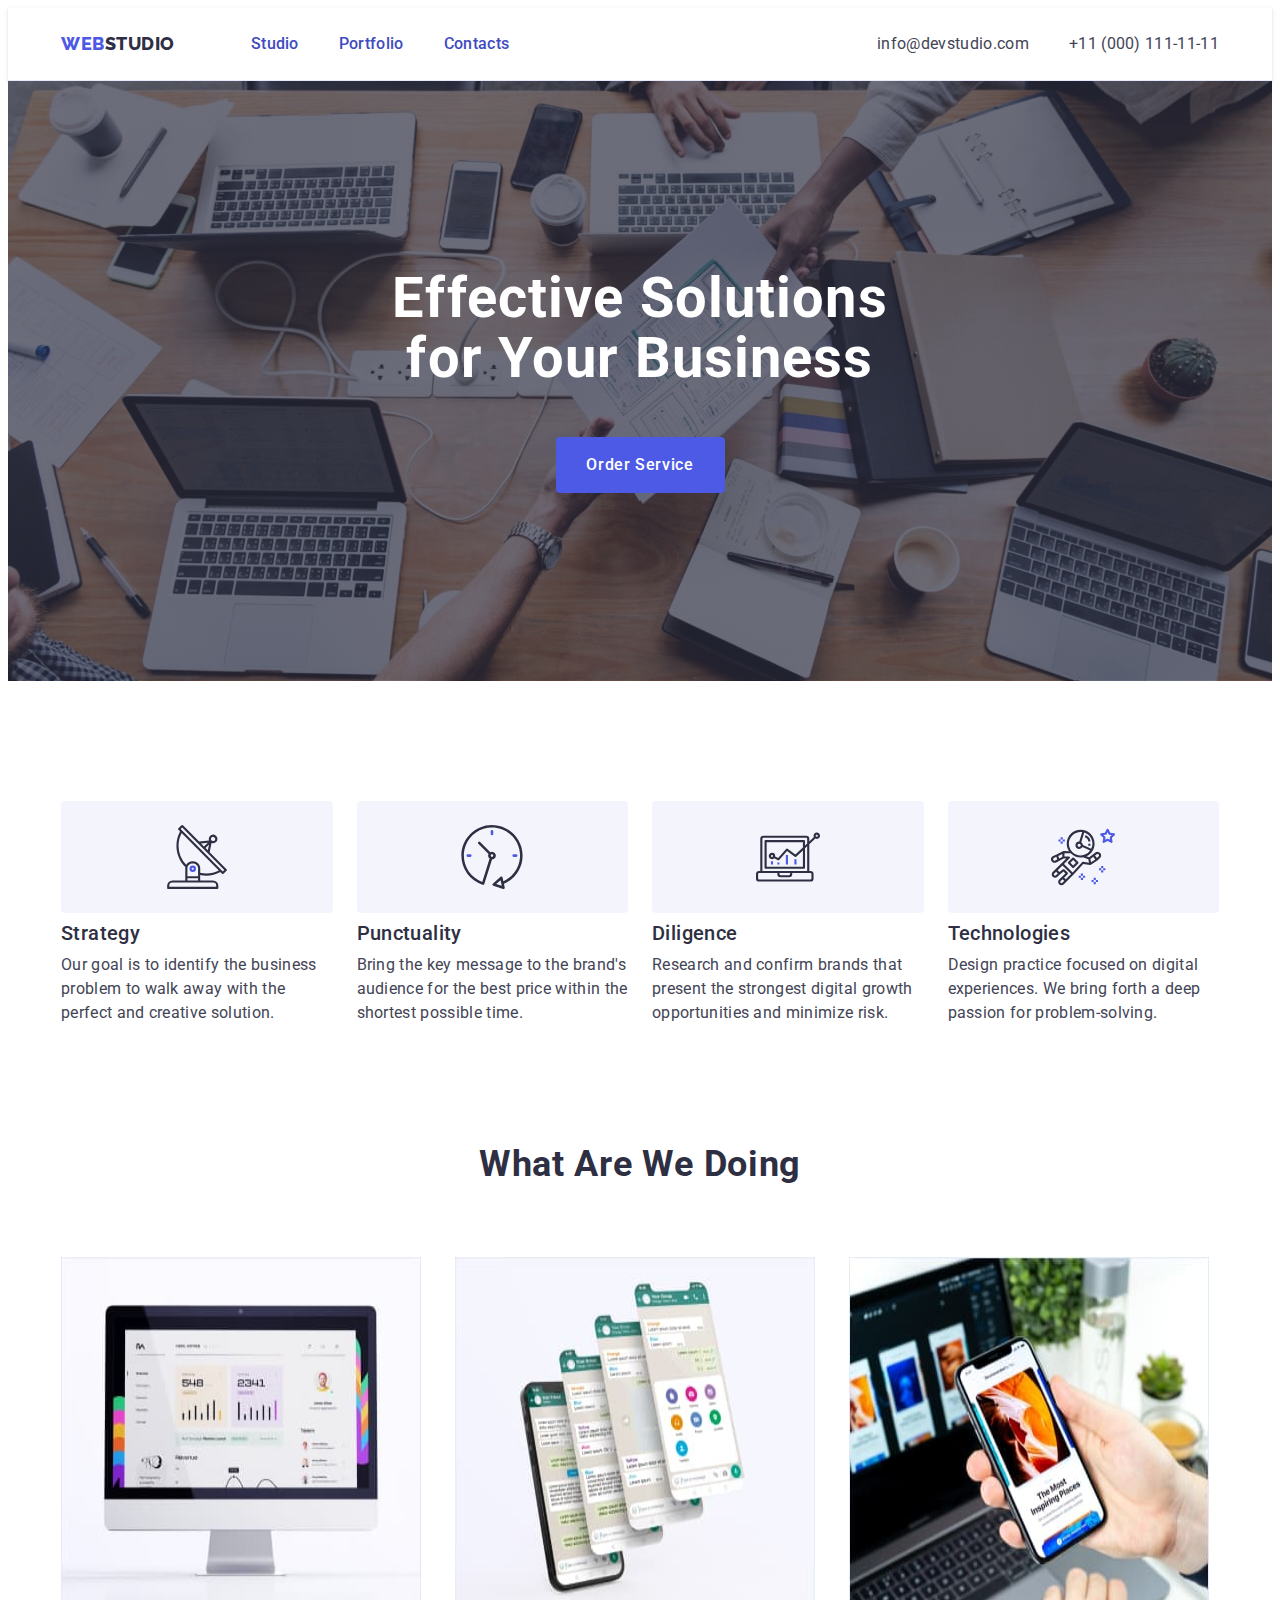
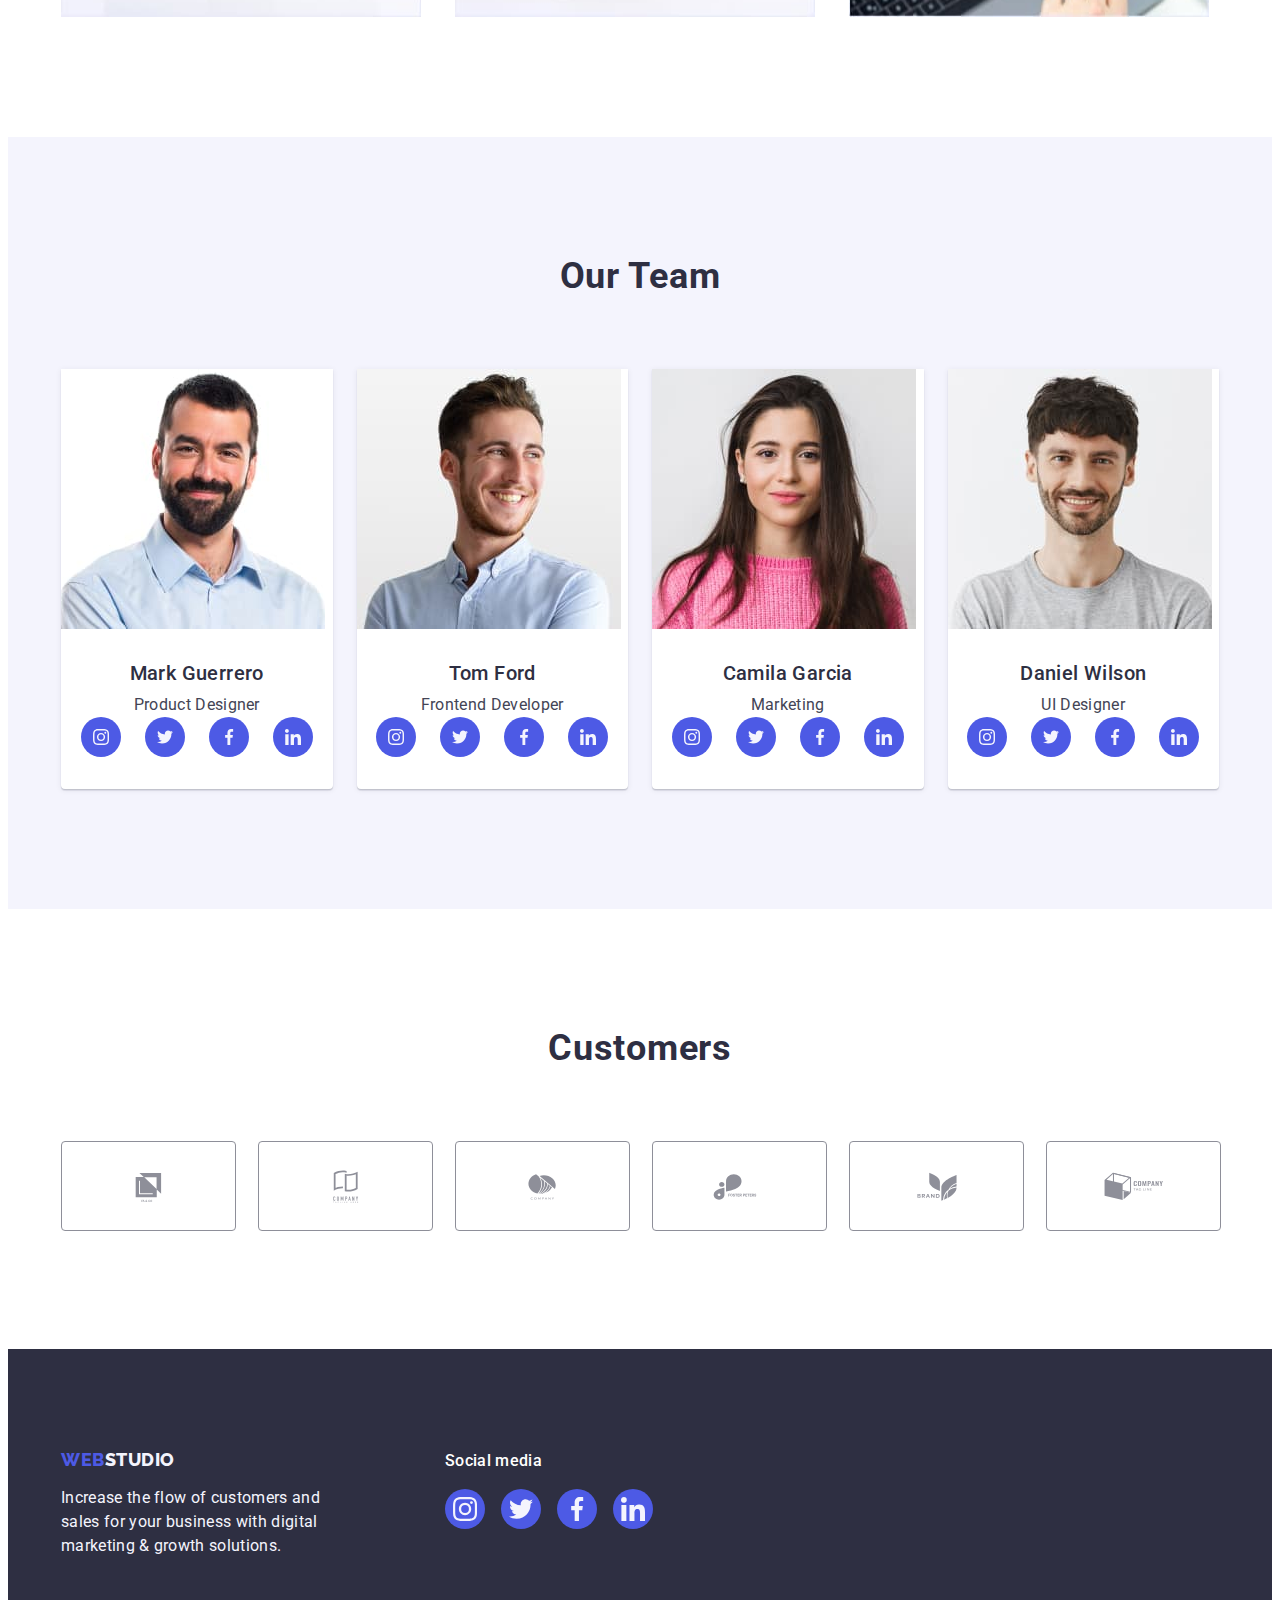
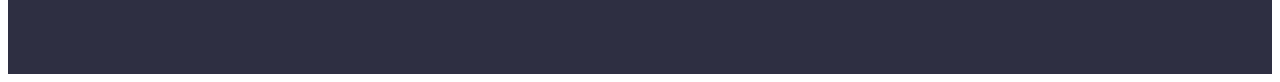
<file: index.html>
<!DOCTYPE html>
<html lang="en">
  <head>
    <meta charset="UTF-8" />
    <meta name="viewport" content="width=device-width, initial-scale=1.0" />
    <title>Web Studio</title>
    <link rel="preconnect" href="https://fonts.googleapis.com" />
    <link rel="preconnect" href="https://fonts.gstatic.com" crossorigin />
    <link
      href="https://fonts.googleapis.com/css2?family=Raleway:wght@800&family=Roboto:wght@400;500;700;900&display=swap"
      rel="stylesheet"
    />
    <link
      rel="stylesheet"
      href="https://cdnjs.cloudflare.com/ajax/libs/modern-normalize/2.0.0/modern-normalize.min.css"
      integrity="sha512-4xo8blKMVCiXpTaLzQSLSw3KFOVPWhm/TRtuPVc4WG6kUgjH6J03IBuG7JZPkcWMxJ5huwaBpOpnwYElP/m6wg=="
      crossorigin="anonymous"
      referrerpolicy="no-referrer"
    />
    <link rel="stylesheet" href="./css/styles.css" />
  </head>
  <body>
    <header class="main-header">
      <div class="upper container">
        <nav class="main-nav">
          <a class="logo link" href="./index.html"
            >Web<span class="logotype">Studio</span>
          </a>
          <ul class="menu list">
            <li class="menu-item">
              <a class="menu-link current link" href="./index.html">Studio</a>
            </li>
            <li class="menu-item">
              <a class="menu-link current link" href="./portfolio.html"
                >Portfolio</a
              >
            </li>
            <li class="menu-item">
              <a class="menu-link current link" href="">Contacts</a>
            </li>
          </ul>
        </nav>
        <address class="adr">
          <ul class="contact list">
            <li>
              <a class="contacts link" href="mailto:info@devstudio.com"
                >info@devstudio.com</a
              >
            </li>
            <li>
              <a class="contacts link" href="tel:+110001111111"
                >+11 (000) 111-11-11</a
              >
            </li>
          </ul>
        </address>
      </div>
    </header>
    <main>
      <section class="button-section">
        <div class="container">
          <h1 class="main-name">Effective Solutions for Your Business</h1>
          <button data-modal-open type="button" class="button-mod">
            Order Service
          </button>
        </div>
      </section>
      <section class="section-hidden">
        <div class="container">
          <h2 hidden class="visually-hidden">Nothing</h2>
          <ul class="description list">
            <li class="first-description">
              <div class="icons-class">
                <svg width="64" height="64">
                  <use href="./images/icons.svg#icon-antenna"></use>
                </svg>
              </div>
              <h3 class="third-name">Strategy</h3>
              <p class="para-graph">
                Our goal is to identify the business problem to walk away with
                the perfect and creative solution.
              </p>
            </li>
            <li class="first-description">
              <div class="icons-class">
                <svg width="64" height="64">
                  <use href="./images/icons.svg#icon-clock"></use>
                </svg>
              </div>
              <h3 class="third-name">Punctuality</h3>
              <p class="para-graph">
                Bring the key message to the brand's audience for the best price
                within the shortest possible time.
              </p>
            </li>
            <li class="first-description">
              <div class="icons-class">
                <svg width="64" height="64">
                  <use href="./images/icons.svg#icon-diagram"></use>
                </svg>
              </div>
              <h3 class="third-name">Diligence</h3>
              <p class="para-graph">
                Research and confirm brands that present the strongest digital
                growth opportunities and minimize risk.
              </p>
            </li>
            <li class="first-description">
              <div class="icons-class">
                <svg width="64" height="64">
                  <use href="./images/icons.svg#icon-astronaut"></use>
                </svg>
              </div>
              <h3 class="third-name">Technologies</h3>
              <p class="para-graph">
                Design practice focused on digital experiences. We bring forth a
                deep passion for problem-solving.
              </p>
            </li>
          </ul>
        </div>
      </section>
      <section class="doing-section">
        <div class="container">
          <h2 class="second-name">What are we doing</h2>
          <ul class="card-list list">
            <li class="doing-list">
              <img
                src="./images/what_are_we_doing/img1.jpg"
                alt="PC monitor"
                width="360"
                height="360"
              />
            </li>
            <li class="doing-list">
              <img
                src="./images/what_are_we_doing/img2.jpg"
                alt="mobile phone monitor"
                width="360"
                height="360"
              />
            </li>
            <li class="doing-list">
              <img
                src="./images/what_are_we_doing/img3.jpg"
                alt="Notebook and phone monitors"
                width="360"
                height="360"
              />
            </li>
          </ul>
        </div>
      </section>

      <section class="team-section">
        <div class="container">
          <h2 class="second-name">Our Team</h2>
          <ul class="card-name list">
            <li class="card">
              <img
                src="./images/team/teamcard1.jpg"
                alt="Personal photo"
                width="264"
                height="260"
              />
              <div class="mark">
                <h3 class="name-third">Mark Guerrero</h3>
                <p class="paragraph">Product Designer</p>
                <ul class="socials list">
                  <li class="social-media">
                    <a class="social-link" href="">
                      <svg width="16" height="16" class="social-icon">
                        <use href="./images/icons.svg#icon-instagram"></use>
                      </svg>
                    </a>
                  </li>
                  <li class="social-media">
                    <a class="social-link" href="">
                      <svg width="16" height="16" class="social-icon">
                        <use href="./images/icons.svg#icon-twitter"></use>
                      </svg>
                    </a>
                  </li>
                  <li class="social-media">
                    <a class="social-link" href="">
                      <svg width="16" height="16" class="social-icon">
                        <use href="./images/icons.svg#icon-facebook"></use>
                      </svg>
                    </a>
                  </li>
                  <li class="social-media">
                    <a class="social-link" href="">
                      <svg width="16" height="16" class="social-icon">
                        <use href="./images/icons.svg#icon-linkedin"></use>
                      </svg>
                    </a>
                  </li>
                </ul>
              </div>
            </li>
            <li class="card">
              <img
                src="./images/team/teamcard2.jpg"
                alt="Personal photo"
                width="264"
                height="260"
              />
              <div class="mark">
                <h3 class="name-third">Tom Ford</h3>
                <p class="paragraph">Frontend Developer</p>
                <ul class="socials list">
                  <li class="social-media">
                    <a class="social-link" href="">
                      <svg width="16" height="16" class="social-icon">
                        <use href="./images/icons.svg#icon-instagram"></use>
                      </svg>
                    </a>
                  </li>
                  <li class="social-media">
                    <a class="social-link" href="">
                      <svg width="16" height="16" class="social-icon">
                        <use href="./images/icons.svg#icon-twitter"></use>
                      </svg>
                    </a>
                  </li>
                  <li class="social-media">
                    <a class="social-link" href="">
                      <svg width="16" height="16" class="social-icon">
                        <use href="./images/icons.svg#icon-facebook"></use>
                      </svg>
                    </a>
                  </li>
                  <li class="social-media">
                    <a class="social-link" href="">
                      <svg width="16" height="16" class="social-icon">
                        <use href="./images/icons.svg#icon-linkedin"></use>
                      </svg>
                    </a>
                  </li>
                </ul>
              </div>
            </li>
            <li class="card">
              <img
                src="./images/team/teamcard3.jpg"
                alt="Personal photo"
                width="264"
                height="260"
              />
              <div class="mark">
                <h3 class="name-third">Camila Garcia</h3>
                <p class="paragraph">Marketing</p>
                <ul class="socials list">
                  <li class="social-media">
                    <a class="social-link" href="">
                      <svg width="16" height="16" class="social-icon">
                        <use href="./images/icons.svg#icon-instagram"></use>
                      </svg>
                    </a>
                  </li>
                  <li class="social-media">
                    <a class="social-link" href="">
                      <svg width="16" height="16" class="social-icon">
                        <use href="./images/icons.svg#icon-twitter"></use>
                      </svg>
                    </a>
                  </li>
                  <li class="social-media">
                    <a class="social-link" href="">
                      <svg width="16" height="16" class="social-icon">
                        <use href="./images/icons.svg#icon-facebook"></use>
                      </svg>
                    </a>
                  </li>
                  <li class="social-media">
                    <a class="social-link" href="">
                      <svg width="16" height="16" class="social-icon">
                        <use href="./images/icons.svg#icon-linkedin"></use>
                      </svg>
                    </a>
                  </li>
                </ul>
              </div>
            </li>
            <li class="card">
              <img
                src="./images/team/teamcard4.jpg"
                alt="Personal photo"
                width="264"
                height="260"
              />
              <div class="mark">
                <h3 class="name-third">Daniel Wilson</h3>
                <p class="paragraph">UI Designer</p>
                <ul class="socials list">
                  <li class="social-media">
                    <a class="social-link" href="">
                      <svg width="16" height="16" class="social-icon">
                        <use href="./images/icons.svg#icon-instagram"></use>
                      </svg>
                    </a>
                  </li>
                  <li class="social-media">
                    <a class="social-link" href="">
                      <svg width="16" height="16" class="social-icon">
                        <use href="./images/icons.svg#icon-twitter"></use>
                      </svg>
                    </a>
                  </li>
                  <li class="social-media">
                    <a class="social-link" href="">
                      <svg width="16" height="16" class="social-icon">
                        <use href="./images/icons.svg#icon-facebook"></use>
                      </svg>
                    </a>
                  </li>
                  <li class="social-media">
                    <a class="social-link" href="">
                      <svg width="16" height="16" class="social-icon">
                        <use href="./images/icons.svg#icon-linkedin"></use>
                      </svg>
                    </a>
                  </li>
                </ul>
              </div>
            </li>
          </ul>
        </div>
      </section>
      <section class="custom-section">
        <div class="container">
          <h2 class="second-name">Customers</h2>
          <ul class="client-list list">
            <li class="client">
              <a href="" class="client-link">
                <svg width="104" height="56" class="client-svg">
                  <use href="./images/icons.svg#icon-client1"></use>
                </svg>
              </a>
            </li>
            <li class="client">
              <a href="" class="client-link">
                <svg width="104" height="56" class="client-svg">
                  <use href="./images/icons.svg#icon-client2"></use>
                </svg>
              </a>
            </li>
            <li class="client">
              <a href="" class="client-link">
                <svg width="104" height="56" class="client-svg">
                  <use href="./images/icons.svg#icon-client3"></use>
                </svg>
              </a>
            </li>
            <li class="client">
              <a href="" class="client-link">
                <svg width="104" height="56" class="client-svg">
                  <use href="./images/icons.svg#icon-client4"></use>
                </svg>
              </a>
            </li>
            <li class="client">
              <a href="" class="client-link">
                <svg width="104" height="56" class="client-svg">
                  <use href="./images/icons.svg#icon-client5"></use>
                </svg>
              </a>
            </li>
            <li class="client">
              <a href="" class="client-link">
                <svg width="104" height="56" class="client-svg">
                  <use href="./images/icons.svg#icon-client6"></use>
                </svg>
              </a>
            </li>
          </ul>
        </div>
      </section>
    </main>

    <footer class="footer">
      <div class="container foot-container">
        <div class="logo-paragraph">
          <a class="logotypes link" href="./index.html"
            >Web<span class="logos">Studio</span>
          </a>
          <p class="sentence">
            Increase the flow of customers and sales for your business with
            digital marketing & growth solutions.
          </p>
        </div>
        <div>
          <p class="social-paragraph">Social media</p>
          <ul class="foot-social-list list">
            <li class="social-foot">
              <a href="" class="social-foot-link">
                <svg width="24" height="24" class="svg-footer">
                  <use href="./images/icons.svg#icon-instagram"></use>
                </svg>
              </a>
            </li>
            <li class="social-foot">
              <a href="" class="social-foot-link">
                <svg width="24" height="24" class="svg-footer">
                  <use href="./images/icons.svg#icon-twitter"></use>
                </svg>
              </a>
            </li>
            <li class="social-foot">
              <a href="" class="social-foot-link">
                <svg width="24" height="24" class="svg-footer">
                  <use href="./images/icons.svg#icon-facebook"></use>
                </svg>
              </a>
            </li>
            <li class="social-foot">
              <a href="" class="social-foot-link">
                <svg width="24" height="24" class="svg-footer">
                  <use href="./images/icons.svg#icon-linkedin"></use>
                </svg>
              </a>
            </li>
          </ul>
        </div>
      </div>
    </footer>
    <div data-modal class="modal-window is-hidden">
      <div class="window">
        <button data-modal-close type="button" class="button-window">
          <svg width="8" height="8" class="svg-button">
            <use href="./images/icons.svg#icon-closeblack"></use>
          </svg>
        </button>
      </div>
    </div>
    <script src="./js/modal.js"></script>
  </body>
</html>
</file>
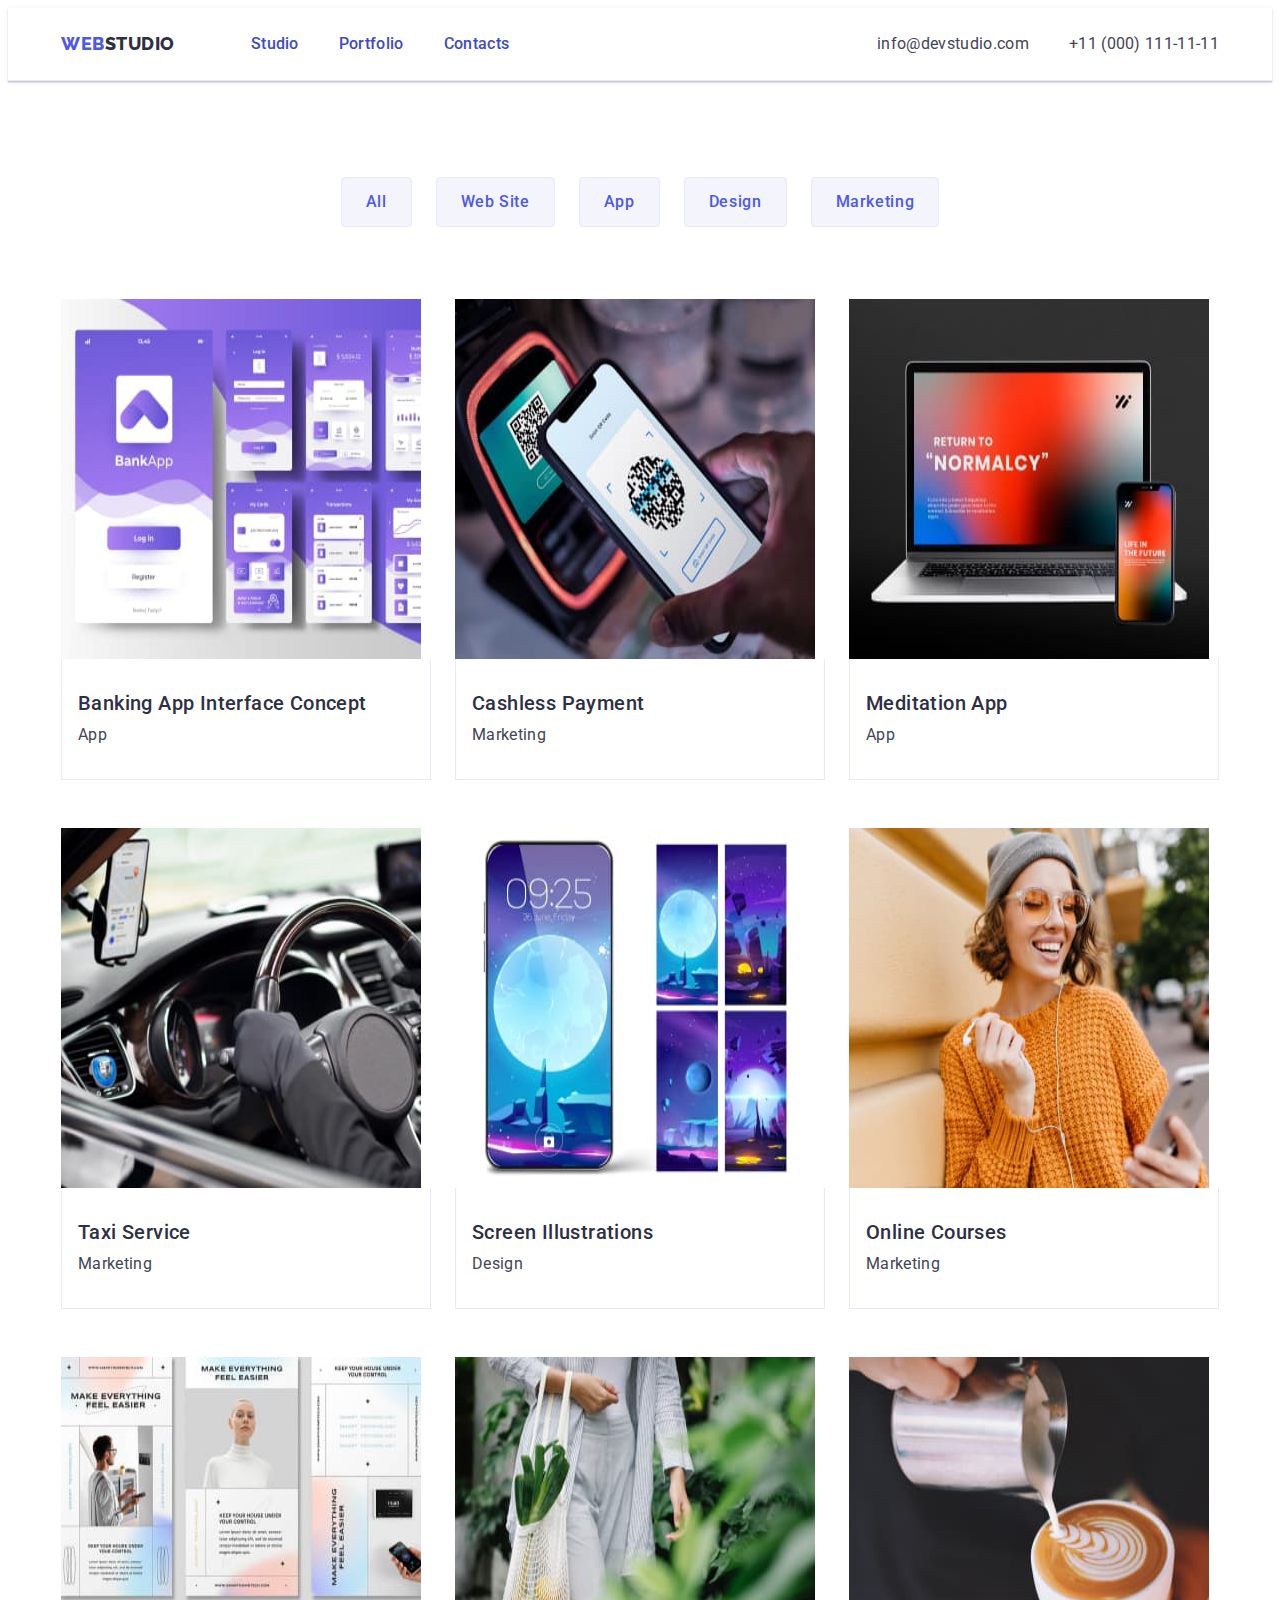
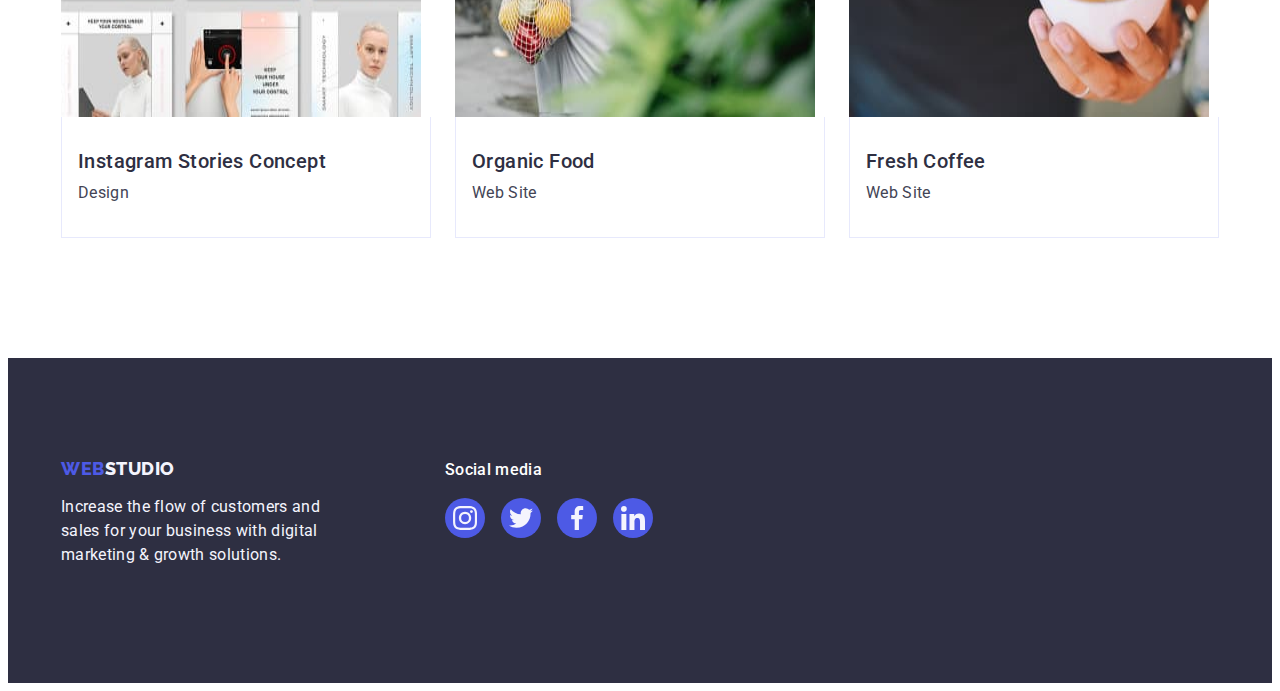
<file: portfolio.html>
<!DOCTYPE html>
<html lang="en">
  <head>
    <meta charset="UTF-8" />
    <meta name="viewport" content="width=device-width, initial-scale=1.0" />
    <title>Portfolio</title>
    <link rel="preconnect" href="https://fonts.googleapis.com" />
    <link rel="preconnect" href="https://fonts.gstatic.com" crossorigin />
    <link
      href="https://fonts.googleapis.com/css2?family=Raleway:wght@800&family=Roboto:wght@400;500;700;900&display=swap"
      rel="stylesheet"
    />
    <link
      rel="stylesheet"
      href="https://cdnjs.cloudflare.com/ajax/libs/modern-normalize/2.0.0/modern-normalize.min.css"
      integrity="sha512-4xo8blKMVCiXpTaLzQSLSw3KFOVPWhm/TRtuPVc4WG6kUgjH6J03IBuG7JZPkcWMxJ5huwaBpOpnwYElP/m6wg=="
      crossorigin="anonymous"
      referrerpolicy="no-referrer"
    />
    <link rel="stylesheet" href="./css/styles.css" />
  </head>
  <body>
    <header class="main-header">
      <div class="upper container">
        <nav class="main-nav">
          <a class="logo link" href="./index.html"
            >Web<span class="logotype">Studio</span>
          </a>
          <ul class="menu list">
            <li class="menu-item">
              <a class="menu-link current link" href="./index.html">Studio</a>
            </li>
            <li class="menu-item">
              <a class="menu-link current link" href="./portfolio.html"
                >Portfolio</a
              >
            </li>
            <li class="menu-item">
              <a class="menu-link current link" href="">Contacts</a>
            </li>
          </ul>
        </nav>
        <address class="adr">
          <ul class="contact list">
            <li>
              <a class="contacts link" href="mailto:info@devstudio.com"
                >info@devstudio.com</a
              >
            </li>
            <li>
              <a class="contacts link" href="tel:+110001111111"
                >+11 (000) 111-11-11</a
              >
            </li>
          </ul>
        </address>
      </div>
    </header>
    <main>
      <section class="section-portfolio">
        <div class="container">
          <h1 hidden class="visually-hidden">Empty</h1>
          <ul class="button-list list">
            <li class="button-moddel-list">
              <button class="model-button" type="button">All</button>
            </li>
            <li class="button-moddel-list">
              <button class="model-button" type="button">Web Site</button>
            </li>
            <li class="button-moddel-list">
              <button class="model-button" type="button">App</button>
            </li>
            <li class="button-moddel-list">
              <button class="model-button" type="button">Design</button>
            </li>
            <li class="button-moddel-list">
              <button class="model-button" type="button">Marketing</button>
            </li>
          </ul>
          <ul class="example-list list">
            <li class="images">
              <a class="img-link link" href=""
                ><div class="example-img">
                  <img
                    src="./images/example/example1.jpg"
                    alt="Interface Concept"
                    width="360"
                    height="360"
                  />
                  <p class="paragraph-img">
                    14 Stylish and User-Friendly App Design Concepts · Task
                    Manager App · Calorie Tracker App · Exotic Fruit Ecommerce
                    App · Cloud Storage App
                  </p>
                </div>
                <div class="categories">
                  <h2 class="third-name">Banking App Interface Concept</h2>
                  <p class="para-graph">App</p>
                </div>
              </a>
            </li>
            <li class="images">
              <a class="img-link link" href="">
                <div class="example-img">
                  <img
                    src="./images/example/example2.jpg"
                    alt="Cashlesss"
                    width="360"
                    height="360"
                  />
                  <p class="paragraph-img">
                    14 Stylish and User-Friendly App Design Concepts · Task
                    Manager App · Calorie Tracker App · Exotic Fruit Ecommerce
                    App · Cloud Storage App
                  </p>
                </div>
                <div class="categories">
                  <h2 class="third-name">Cashless Payment</h2>
                  <p class="para-graph">Marketing</p>
                </div>
              </a>
            </li>
            <li class="images">
              <a class="img-link link" href="">
                <div class="example-img">
                  <img
                    src="./images/example/example3.jpg"
                    alt="Meditation App"
                    width="360"
                    height="360"
                  />
                  <p class="paragraph-img">
                    14 Stylish and User-Friendly App Design Concepts · Task
                    Manager App · Calorie Tracker App · Exotic Fruit Ecommerce
                    App · Cloud Storage App
                  </p>
                </div>
                <div class="categories">
                  <h2 class="third-name">Meditation App</h2>
                  <p class="para-graph">App</p>
                </div>
              </a>
            </li>
            <li class="images">
              <a class="img-link link" href="">
                <div class="example-img">
                  <img
                    src="./images/example/example4.jpg"
                    alt="Taxi car"
                    width="360"
                    height="360"
                  />
                  <p class="paragraph-img">
                    14 Stylish and User-Friendly App Design Concepts · Task
                    Manager App · Calorie Tracker App · Exotic Fruit Ecommerce
                    App · Cloud Storage App
                  </p>
                </div>
                <div class="categories">
                  <h2 class="third-name">Taxi Service</h2>
                  <p class="para-graph">Marketing</p>
                </div>
              </a>
            </li>
            <li class="images">
              <a class="img-link link" href="">
                <div class="example-img">
                  <img
                    src="./images/example/example5.jpg"
                    alt="screen illustration"
                    width="360"
                    height="360"
                  />
                  <p class="paragraph-img">
                    14 Stylish and User-Friendly App Design Concepts · Task
                    Manager App · Calorie Tracker App · Exotic Fruit Ecommerce
                    App · Cloud Storage App
                  </p>
                </div>
                <div class="categories">
                  <h2 class="third-name">Screen Illustrations</h2>
                  <p class="para-graph">Design</p>
                </div>
              </a>
            </li>
            <li class="images">
              <a class="img-link link" href="">
                <div class="example-img">
                  <img
                    src="./images/example/example6.jpg"
                    alt="girl listen"
                    width="360"
                    height="360"
                  />
                  <p class="paragraph-img">
                    14 Stylish and User-Friendly App Design Concepts · Task
                    Manager App · Calorie Tracker App · Exotic Fruit Ecommerce
                    App · Cloud Storage App
                  </p>
                </div>
                <div class="categories">
                  <h2 class="third-name">Online Courses</h2>
                  <p class="para-graph">Marketing</p>
                </div>
              </a>
            </li>
            <li class="images">
              <a class="img-link link" href="">
                <div class="example-img">
                  <img
                    src="./images/example/example7.jpg"
                    alt="instagram stories"
                    width="360"
                    height="360"
                  />
                  <p class="paragraph-img">
                    14 Stylish and User-Friendly App Design Concepts · Task
                    Manager App · Calorie Tracker App · Exotic Fruit Ecommerce
                    App · Cloud Storage App
                  </p>
                </div>
                <div class="categories">
                  <h2 class="third-name">Instagram Stories Concept</h2>
                  <p class="para-graph">Design</p>
                </div>
              </a>
            </li>
            <li class="images">
              <a class="img-link link" href="">
                <div class="example-img">
                  <img
                    src="./images/example/example8.jpg"
                    alt="Woman with fruit"
                    width="360"
                    height="360"
                  />
                  <p class="paragraph-img">
                    14 Stylish and User-Friendly App Design Concepts · Task
                    Manager App · Calorie Tracker App · Exotic Fruit Ecommerce
                    App · Cloud Storage App
                  </p>
                </div>
                <div class="categories">
                  <h2 class="third-name">Organic Food</h2>
                  <p class="para-graph">Web Site</p>
                </div>
              </a>
            </li>
            <li class="images">
              <a class="img-link link" href="">
                <div class="example-img">
                  <img
                    src="./images/example/example9.jpg"
                    alt="a cup of coffee"
                    width="360"
                    height="360"
                  />
                  <p class="paragraph-img">
                    14 Stylish and User-Friendly App Design Concepts · Task
                    Manager App · Calorie Tracker App · Exotic Fruit Ecommerce
                    App · Cloud Storage App
                  </p>
                </div>
                <div class="categories">
                  <h2 class="third-name">Fresh Coffee</h2>
                  <p class="para-graph">Web Site</p>
                </div>
              </a>
            </li>
          </ul>
        </div>
      </section>
    </main>
    <footer class="footer">
      <div class="container foot-container">
        <div class="logo-paragraph">
          <a class="logotypes link" href="./index.html"
            >Web<span class="logos">Studio</span>
          </a>
          <p class="sentence">
            Increase the flow of customers and sales for your business with
            digital marketing & growth solutions.
          </p>
        </div>
        <div>
          <p class="social-paragraph">Social media</p>
          <ul class="foot-social-list list">
            <li class="social-foot">
              <a href="" class="social-foot-link">
                <svg width="24" height="24" class="svg-footer">
                  <use href="./images/icons.svg#icon-instagram"></use>
                </svg>
              </a>
            </li>
            <li class="social-foot">
              <a href="" class="social-foot-link">
                <svg width="24" height="24" class="svg-footer">
                  <use href="./images/icons.svg#icon-twitter"></use>
                </svg>
              </a>
            </li>
            <li class="social-foot">
              <a href="" class="social-foot-link">
                <svg width="24" height="24" class="svg-footer">
                  <use href="./images/icons.svg#icon-facebook"></use>
                </svg>
              </a>
            </li>
            <li class="social-foot">
              <a href="" class="social-foot-link">
                <svg width="24" height="24" class="svg-footer">
                  <use href="./images/icons.svg#icon-linkedin"></use>
                </svg>
              </a>
            </li>
          </ul>
        </div>
      </div>
    </footer>
  </body>
</html>
</file>
<file: css/styles.css>
:root {
  --brand-color: #ffffff;
  --color: #434455;
  --back-color: #2e2f42;
  --colors: #4d5ae5;
  --paragrah: #f4f4fd;
  --iconclient: #8e8f99;
}
img {
  display: block;
}
header {
  border-bottom: 1px solid #e7e9fc;
}
body {
  font-family: 'Roboto', sans-serif;
  color: #434455;
  background-color: var(--brand-color);
}
h1,
h2,
h3,
h4,
h5,
h6,
p {
  margin: 0;
}
.list {
  list-style: none;
  margin: 0;
  padding: 0;
}
.link {
  text-decoration: none;
}
.main-header {
  box-shadow: 0px 1px 6px 0px rgba(46, 47, 66, 0.08),
    0px 1px 1px 0px rgba(46, 47, 66, 0.16),
    0px 2px 1px 0px rgba(46, 47, 66, 0.08);
}
.logotype {
  color: #2e2f42;
  font-family: 'Raleway', sans-serif;
  font-size: 18px;
  font-weight: 800;
  line-height: 1.17;
  letter-spacing: 0.03em;
  text-transform: uppercase;
}
.logo {
  color: #4d5ae5;
  font-family: 'Raleway', sans-serif;
  font-size: 18px;
  font-weight: 800;
  line-height: 1.17;
  letter-spacing: 0.03em;
  text-transform: uppercase;
  margin-right: 76px;
}
.menu {
  display: flex;
  gap: 40px;
}
.menu-link {
  color: #2e2f42;
  font-size: 16px;
  font-weight: 500;
  line-height: 1.5;
  letter-spacing: 0.02em;
  padding: 24px 0;
  display: inline-block;
}
.current {
  position: relative;
  color: #404bbf;
  transition: color 250ms cubic-bezier(0.4, 0, 0.2, 1);
}
.current::after {
  content: '';
  position: absolute;
  left: 0;
  bottom: -1px;
  height: 4px;
  background-color: #404bbf;
  border-radius: 2px;
}
.menu-link:hover,
.menu-link:focus {
  color: #404bbf;
  text-decoration: underline;
}
.adr {
  font-style: normal;
  margin-left: auto;
}
.contacts {
  color: var(--color);
  font-size: 16px;
  font-weight: 400;
  line-height: 1.5;
  letter-spacing: 0.02em;
  padding: 24px 0;
  display: inline-block;
  transition: color 250ms cubic-bezier(0.4, 0, 0.2, 1);
}
.contacts:hover,
.contacts:focus {
  color: #404bbf;
  text-decoration: underline;
}
.button-section {
  background-color: var(--back-color);
  gap: 24px;
  max-width: 1440px;
  padding: 188px 0;
  background-image: linear-gradient(
      rgba(46, 47, 66, 0.7),
      rgba(46, 47, 66, 0.7)
    ),
    url(../images/peopleoffice.jpg);
  background-repeat: no-repeat;
  background-position: center;
  background-size: cover;
}
.main-name {
  color: #ffffff;
  text-align: center;
  font-size: 56px;
  font-weight: 700;
  line-height: 1.07;
  letter-spacing: 0.02em;
  max-width: 496px;
  margin: 0 auto;
  margin-bottom: 48px;
}
.button-mod {
  color: #ffffff;
  background-color: var(--colors);
  font-family: 'Roboto', sans-serif;
  font-size: 16px;
  font-weight: 500;
  line-height: 1.5;
  letter-spacing: 0.04em;
  cursor: pointer;
  display: block;
  min-width: 169px;
  height: 56px;
  border: none;
  border-radius: 4px;
  margin: 0 auto;
  transition: background-color 250ms cubic-bezier(0.4, 0, 0.2, 1);
}
.button-mod:hover,
.button-mod:focus {
  background-color: #404bbf;
}
.name-third {
  color: var(--back-color);
  font-size: 20px;
  font-weight: 500;
  line-height: 1.2;
  letter-spacing: 0.02em;
  margin-bottom: 8px;
  text-align: center;
}
.paragraph {
  color: var(--color);
  font-size: 16px;
  line-height: 1.5;
  letter-spacing: 0.02em;
  text-align: center;
}
.second-name {
  color: var(--back-color);
  font-size: 36px;
  line-height: 1.11;
  letter-spacing: 0.02em;
  text-transform: capitalize;
  text-align: center;
  margin-bottom: 72px;
}
.team-section {
  background-color: #f4f4fd;
  padding: 120px 0;
}
.card {
  background-color: #ffffff;
  flex-basis: calc((100% - 72px) / 4);
  border-radius: 0px 0px 4px 4px;
  box-shadow: 0px 1px 6px rgba(46, 47, 66, 0.08),
    0px 1px 1px rgba(46, 47, 66, 0.16), 0px 2px 1px rgba(46, 47, 66, 0.08);
}
.logos {
  color: #f4f4fd;
}
.model-button {
  color: var(--colors);
  background-color: #f4f4fd;
  font-family: 'Roboto', sans-serif;
  font-weight: 500;
  font-size: 16px;
  line-height: 1.5;
  letter-spacing: 0.04em;
  cursor: pointer;
  padding: 12px 24px;
  border: 1px solid #e7e9fc;
  border-radius: 4px;
  transition: color 250ms cubic-bezier(0.4, 0, 0.2, 1),
    background-color 250ms cubic-bezier(0.4, 0, 0.2, 1),
    border-color 250ms cubic-bezier(0.4, 0, 0.2, 1),
    box-shadow 250ms cubic-bezier(0.4, 0, 0.2, 1);
}
.model-button:hover,
.model-button:focus {
  color: var(--brand-color);
  background-color: #404bbf;
  border: 1px solid transparent;
  box-shadow: 0px 3px 1px rgba(0, 0, 0, 0.1), 0px 2px 1px rgba(0, 0, 0, 0.08),
    0px 2px 2px rgba(0, 0, 0, 0.12);
}
.sentence {
  color: var(--paragrah);
  font-size: 16px;
  line-height: 1.5;
  letter-spacing: 0.02em;
  max-width: 264px;
  margin-bottom: 16px;
}
.upper {
  display: flex;
}
.container {
  width: 1158px;
  margin: 0 auto;
  padding: 0 15px;
}
.main-nav {
  display: flex;
  align-items: center;
}
.contact {
  display: flex;
  gap: 40px;
}
.section-hidden {
  padding: 120px 0;
}
.visually-hidden {
  position: absolute;
  width: 1px;
  height: 1px;
  margin: -1px;
  border: 0;
  padding: 0;
  white-space: nowrap;
  clip-path: inset(100%);
  clip: rect(0 0 0 0);
  overflow: hidden;
}
.description {
  display: flex;
  gap: 24px;
}
.first-description {
  width: calc((100% - 72px) / 4);
}
.doing-section {
  padding-bottom: 120px;
}
.card-list {
  display: flex;
  gap: 24px;
}
.doing-list {
  flex-basis: calc((100% - 48px) / 3);
}
.card-name {
  display: flex;
  gap: 24px;
}
.footer {
  background-color: var(--back-color);
  padding: 100px 0;
}
.logotypes {
  color: #4d5ae5;
  font-family: 'Raleway', sans-serif;
  font-size: 18px;
  font-weight: 800;
  line-height: 1.17;
  letter-spacing: 0.03em;
  text-transform: uppercase;
  display: inline-block;
  margin-bottom: 16px;
}
.mark {
  padding: 32px 0;
}
.section-portfolio {
  padding: 96px 0 120px 0;
}
.button-list {
  display: flex;
  justify-content: center;
  gap: 24px;
  margin-bottom: 72px;
}
.example-list {
  display: flex;
  flex-wrap: wrap;
  column-gap: 24px;
  row-gap: 48px;
}
.images {
  flex-basis: calc((100% - 2 * 24px) / 3);
  transition: box-shadow 250ms cubic-bezier(0.4, 0, 0.2, 1);
}
.categories {
  padding: 32px 16px;
  border: 1px solid #e7e9fc;
  border-top: none;
}
.third-name {
  color: var(--back-color);
  font-size: 20px;
  font-weight: 500;
  line-height: 1.2;
  letter-spacing: 0.02em;
  margin-bottom: 8px;
}
.para-graph {
  color: var(--color);
  font-size: 16px;
  line-height: 1.5;
  letter-spacing: 0.02em;
}
.icons-class {
  display: flex;
  align-items: center;
  justify-content: center;
  height: 112px;
  background-color: #f4f4fd;
  border-radius: 4px;
  margin-bottom: 8px;
}
.socials {
  display: flex;
  justify-content: center;
  gap: 24px;
}
.social-media {
  width: 40px;
  height: 40px;
}
.social-link {
  width: 100%;
  height: 100%;
  background-color: var(--colors);
  border-radius: 50%;
  display: flex;
  align-items: center;
  justify-content: center;
  transition: background-color 250ms cubic-bezier(0.4, 0, 0.2, 1);
}
.social-link:hover,
.social-link:focus {
  background-color: #404bbf;
}
.social-icon {
  fill: var(--paragrah);
}
.custom-section {
  padding: 120px 0;
}
.client-list {
  display: flex;
  gap: 24px;
}
.client {
  width: calc((100% - 120px) / 6);
  height: 88px;
  transition: border-color 250ms cubic-bezier(0.4, 0, 0.2, 1);
}
.client-link {
  width: 100%;
  height: 100%;
  border: 1px solid #8e8f99;
  border-radius: 4px;
  display: flex;
  align-items: center;
  justify-content: center;
  color: var(--iconclient);
  transition: border-color 250ms cubic-bezier(0.4, 0, 0.2, 1),
    color 250ms cubic-bezier(0.4, 0, 0.2, 1);
}
.client-link:hover,
.client-link:focus {
  border-color: #404bbf;
  color: #404bbf;
}
.client-svg {
  fill: currentColor;
}
.foot-container {
  display: flex;
  align-items: baseline;
}
.logo-paragraph {
  margin-right: 120px;
}
.foot-social-list {
  display: flex;
  gap: 16px;
}
.social-foot {
  width: 40px;
  height: 40px;
}
.social-foot-link {
  width: 100%;
  height: 100%;
  background-color: #4d5ae5;
  border-radius: 50%;
  display: flex;
  align-items: center;
  justify-content: center;
  transition: background-color 250ms cubic-bezier(0.4, 0, 0.2, 1);
}
.social-foot-link:hover,
.social-foot-link:focus {
  background-color: #31d0aa;
}
.svg-footer {
  fill: var(--paragrah);
}
.modal-window {
  position: fixed;
  top: 0;
  left: 0;
  width: 100%;
  height: 100%;
  background-color: rgba(46, 47, 66, 0.4);
  transition: opacity 250ms cubic-bezier(0.4, 0, 0.2, 1),
    visibility 250ms cubic-bezier(0.4, 0, 0.2, 1);
}
.window {
  position: absolute;
  top: 50%;
  left: 50%;
  transform: translate(-50%, -50%) scale(1);
  width: 408px;
  min-height: 584px;
  background: #fcfcfc;
  box-shadow: 0px 1px 1px rgba(0, 0, 0, 0.14), 0px 1px 3px rgba(0, 0, 0, 0.12),
    0px 2px 1px rgba(0, 0, 0, 0.2);
  border-radius: 4px;
  transition: transform 250ms cubic-bezier(0.4, 0, 0.2, 1);
}
.button-window {
  position: absolute;
  top: 24px;
  right: 24px;
  width: 24px;
  height: 24px;
  border-radius: 50%;
  display: flex;
  align-items: center;
  justify-content: center;
  background-color: #e7e9fc;
  border: 1px solid rgba(0, 0, 0, 0.1);
  padding: 0;
  cursor: pointer;
  transition: background-color 250ms cubic-bezier(0.4, 0, 0.2, 1),
    border 250ms cubic-bezier(0.4, 0, 0.2, 1);
}
.button-window:hover,
.button-window:focus {
  background-color: #404bbf;
  border: none;
}
.svg-button {
  transition: fill 250ms cubic-bezier(0.4, 0, 0.2, 1);
}
.window .button-window:hover .svg-button {
  fill: #ffffff;
}
.window .button-window:focus .svg-button {
  fill: #ffffff;
}
.img-link {
  display: block;
  transition: box-shadow 250ms cubic-bezier(0.4, 0, 0.2, 1);
}
.img-link:hover,
.img-link:focus {
  box-shadow: 0px 1px 6px rgba(46, 47, 66, 0.08),
    0px 1px 1px rgba(46, 47, 66, 0.16), 0px 2px 1px rgba(46, 47, 66, 0.08);
}
.button-moddel-list {
  transition: color 250ms cubic-bezier(0.4, 0, 0.2, 1),
    background-color 250ms cubic-bezier(0.4, 0, 0.2, 1),
    border-color 250ms cubic-bezier(0.4, 0, 0.2, 1),
    box-shadow 250ms cubic-bezier(0.4, 0, 0.2, 1);
}

.example-img {
  position: relative;
  overflow: hidden;
}
.paragraph-img {
  position: absolute;
  top: 0;
  font-size: 16px;
  line-height: 1.5;
  letter-spacing: 0.02em;
  color: var(--paragrah);
  padding: 40px 32px;
  background-color: #4d5ae5;
  height: 100%;
  width: 100%;
  transform: translateY(100%);
  transition: transform 250ms cubic-bezier(0.4, 0, 0.2, 1);
}
.images .img-link:hover .paragraph-img {
  transform: translateY(0%);
}
.images .img-link:focus .paragraph-img {
  transform: translateY(0%);
}
.social-paragraph {
  font-weight: 500;
  font-size: 16px;
  line-height: 1.5;
  letter-spacing: 0.02em;
  color: var(--brand-color);
  margin-bottom: 16px;
}
.is-hidden {
  opacity: 0;
  visibility: hidden;
  pointer-events: none;
}
</file>
